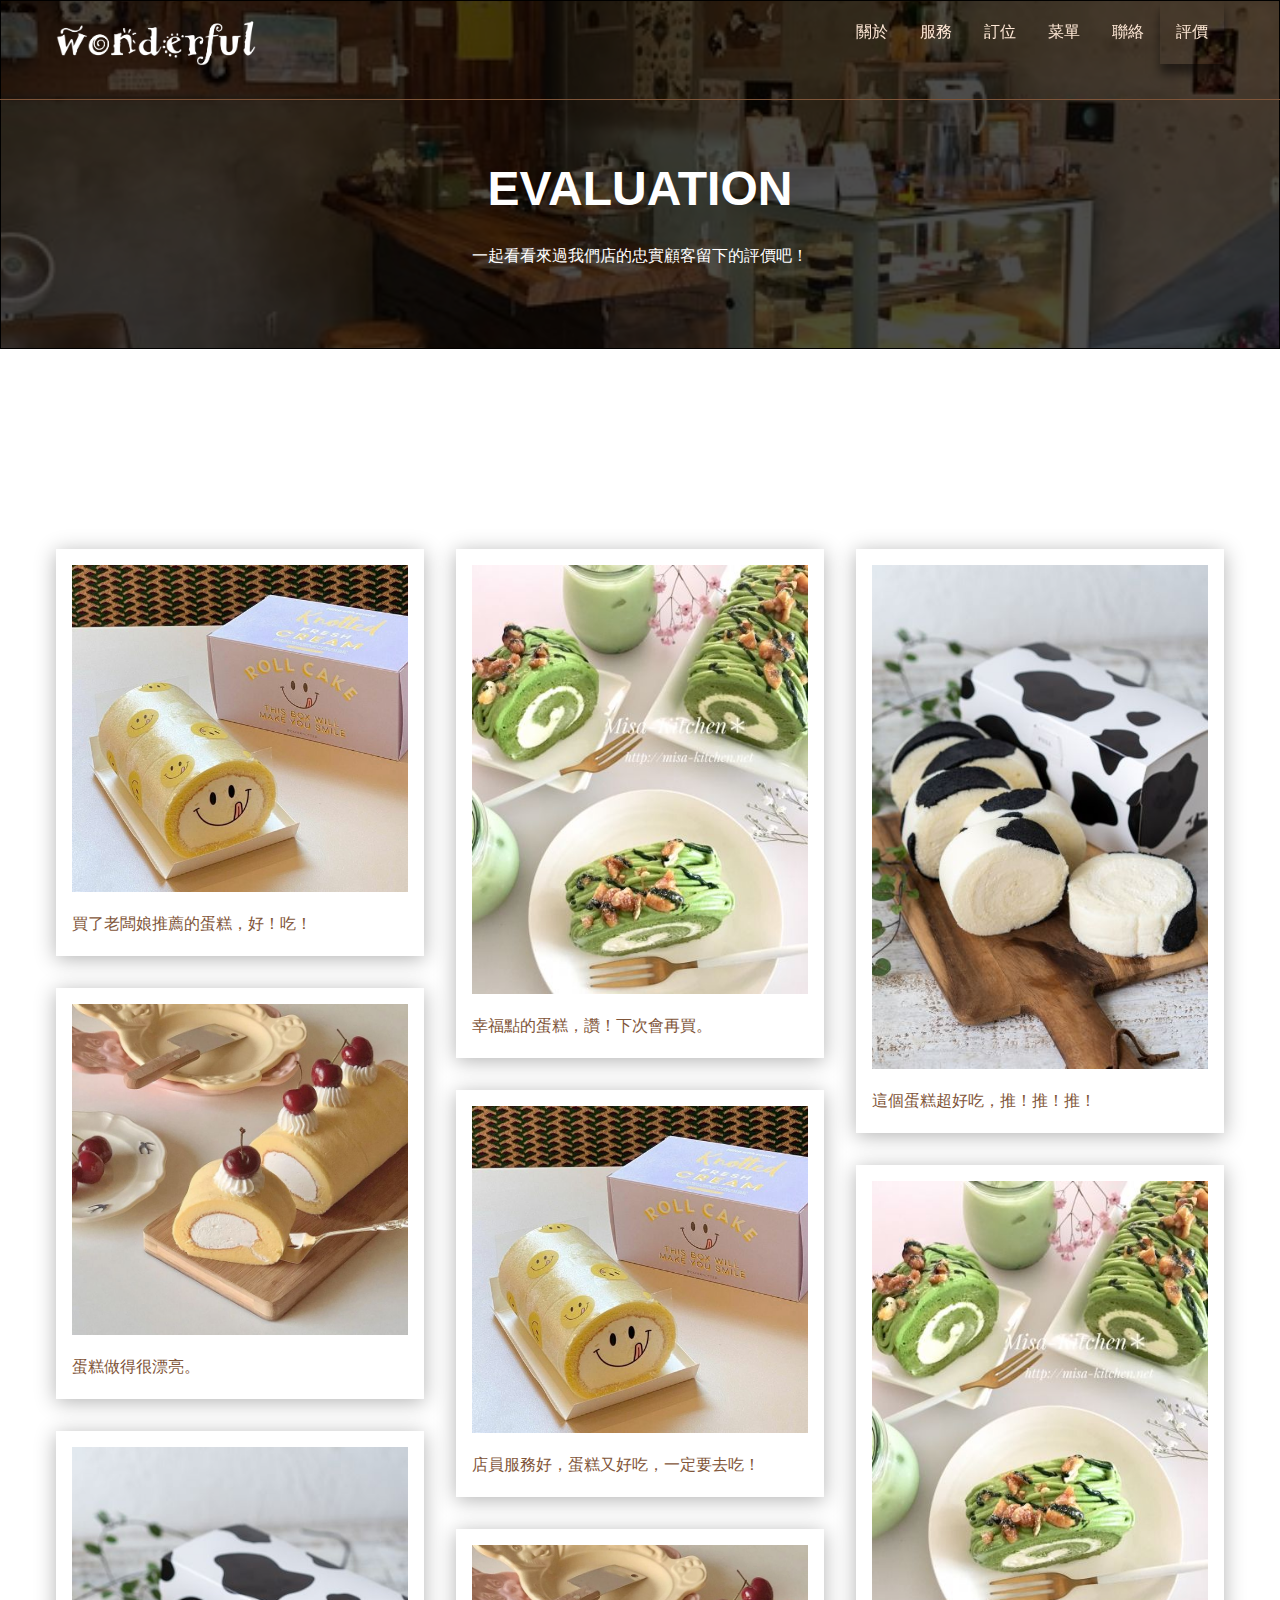
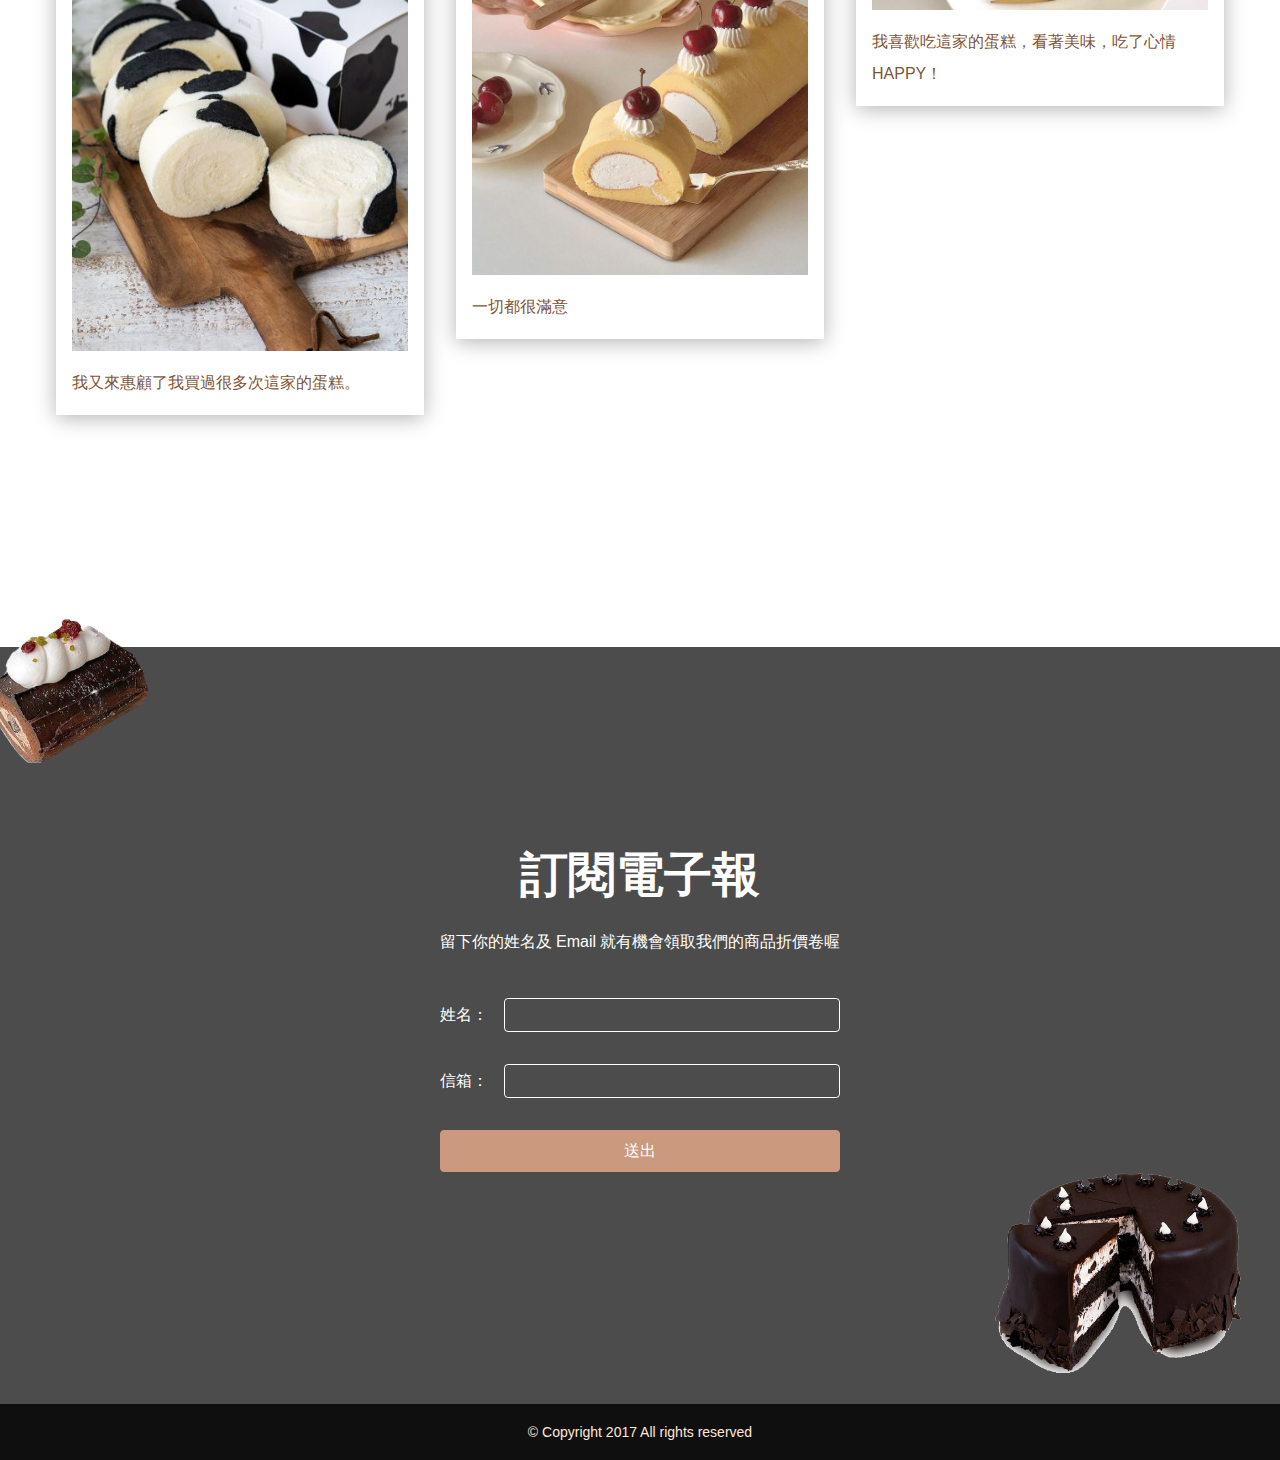
<file: evaluation.html>
<!DOCTYPE html>
<html lang="zh-Hent-TW">
<head>
	<meta charset="UTF-8">
	<meta name="viewport" content="width=device-width, initial-scale=1.0">
	<title>幸福點</title>
	<!-- Normalize -->
	<link rel="stylesheet" href="assets/css/normalize.css">
	<!-- Vendor -->
	<link rel="stylesheet" href="assets/vendor/owlcarousel2/assets/owl.carousel.min.css">
	<link rel="stylesheet" href="assets/vendor/fancybox3/jquery.fancybox.css">
	<!-- <link rel="stylesheet" href="assets/vendor/owlcarousel2/assets/owl.theme.default.min.css"> -->
	<!-- Custom -->
	<link rel="stylesheet" href="assets/css/style.css">
</head>
<body>
	<div class="wrapper">

		<!-- Start header -->
		<header class="header">
			<div class="navbar">
				<div class="container">
					<a href="#!" class="brand">
						<h1>幸福點</h1>
					</a>
					<ul class="nav js-onePageNav">
						<li class="nav-item">
							<a href="index.html#about" class="nav-link">關於</a>
						</li>
						<li class="nav-item">
							<a href="index.html#service" class="nav-link">服務</a>
						</li>
						<li class="nav-item">
							<a href="index.html#reservation" class="nav-link">訂位</a>
						</li>
						<li class="nav-item">
							<a href="index.html#menu" class="nav-link">菜單</a>
						</li>
						<li class="nav-item">
							<a href="index.html#contact" class="nav-link">聯絡</a>
						</li>
						<li class="nav-item active">
							<a href="evaluation.html" class="nav-link">評價</a>
						</li>
						<!-- <a href="#!" class="close-btn">
							<span></span>
							<span></span>
						</a> -->
					</ul>
					<a href="#!" class="menu-toggle">
						<span></span>
						<span></span>
						<span></span>
					</a>
				</div>
			</div>
		</header>
		<!-- End header -->

		<!-- Start main -->
		<section class="main">
			
			<!-- Start page title -->
			<div class="page-title">
				<div class="mask-dark"></div>
				<div class="section-intro js-fadeInUp">
					<h2 class="title">EVALUATION</h2>
					<p class="para">一起看看來過我們店的忠實顧客留下的評價吧！</p>
				</div>
			</div>
			<!-- End page title -->

			<!-- Start evaluation -->
			<div class="hero">
				<div class="container">
					<div class="masonry-row">
						<div class="masonry-col">
							<div class="eval-card">
								<img class="image" src="assets/images/evaluation/002.jpg" alt="">
								<p class="para">買了老闆娘推薦的蛋糕，好！吃！</p>
							</div>
						</div>
						<div class="masonry-col">
							<div class="eval-card">
								<img class="image" src="assets/images/evaluation/001.jpg" alt="">
								<p class="para">幸福點的蛋糕，讚！下次會再買。</p>
							</div>
						</div>
						<div class="masonry-col">
							<div class="eval-card">
								<img class="image" src="assets/images/evaluation/003.jpg" alt="">
								<p class="para">這個蛋糕超好吃，推！推！推！</p>
							</div>
						</div>
						<div class="masonry-col">
							<div class="eval-card">
								<img class="image" src="assets/images/evaluation/004.jpg" alt="">
								<p class="para">蛋糕做得很漂亮。</p>
							</div>
						</div>
						<div class="masonry-col">
							<div class="eval-card">
								<img class="image" src="assets/images/evaluation/002.jpg" alt="">
								<p class="para">店員服務好，蛋糕又好吃，一定要去吃！</p>
							</div>
						</div>
						<div class="masonry-col">
							<div class="eval-card">
								<img class="image" src="assets/images/evaluation/001.jpg" alt="">
								<p class="para">我喜歡吃這家的蛋糕，看著美味，吃了心情HAPPY！</p>
							</div>
						</div>
						<div class="masonry-col">
							<div class="eval-card">
								<img class="image" src="assets/images/evaluation/003.jpg" alt="">
								<p class="para">我又來惠顧了我買過很多次這家的蛋糕。</p>
							</div>
						</div>
						<div class="masonry-col">
							<div class="eval-card">
								<img class="image" src="assets/images/evaluation/004.jpg" alt="">
								<p class="para">一切都很滿意</p>
							</div>
						</div>
					</div>
				</div>
			</div>
			<!-- End evaluation -->
			
		</section>
		<!-- End main -->

		<!-- Start footer -->
		<footer class="footer">
			<div class="mask-dark"></div>
			<div class="hero">
				<img src="assets/images/parallax/006.png" alt="" class="rellax parallax-6" data-rellax-speed="-2">
				<img src="assets/images/parallax/007.png" alt="" class="rellax parallax-7" data-rellax-speed="-2">
				<div class="container">
					<!-- <a href="#!" class="brand"></a>
					<ul class="nav">
						<li class="nav-item">
							<a href="" class="nav-link">關於</a>
						</li>
						<li class="nav-item">
							<a href="" class="nav-link">服務</a>
						</li>
						<li class="nav-item">
							<a href="" class="nav-link">訂位</a>
						</li>
						<li class="nav-item">
							<a href="" class="nav-link">菜單</a>
						</li>
						<li class="nav-item">
							<a href="" class="nav-link">聯絡</a>
						</li>
					</ul> -->
					<div class="section-intro js-fadeInUp">
						<h2 class="title">訂閱電子報</h2>
						<p class="para">留下你的姓名及 Email 就有機會領取我們的商品折價卷喔</p>
					</div>

					<form class="form js-fadeInUp" action="http://www.newsleopard.com/mailverify.htm?x=0000000065862abb01658ae5d37d35b1" target="popupwindow" method="post" onsubmit="window.open('', 'popupwindow', 'yesscrollbars=,width=350,height=115');return true">
						<div class="form__item">
							<label class="form__label" for="name">姓名：</label>
							<input id="name" class="form__input" type="text" name="name">
						</div>
						<div class="form__item">
							<label class="form__label" for="mail">信箱：</label>
							<input id="mail" class="form__input" type="email" name="email">
						</div>
						<div class="form__item">
							<input class="form__submit btn btn-primary btn-lg" type="submit" value="送出">
						</div>
					</form>

				</div>
			</div>
			<div class="copyright">
				<p>© Copyright 2017 All rights reserved</p>
			</div>
		</footer>
		<!-- End footer -->

	</div>
</body>
<!-- JS -->
<!-- lib -->
<script src="assets/vendor/jquery/jquery-3.3.1.min.js"></script>
<!-- vendor -->
<script src="assets/vendor/masonry/masonry.pkgd.min.js"></script>
<!-- custom -->
<script>
	// 導覽列的變化
	// x = $('.navbar').height();
	// console.log(x);
	// 抓取視窗偵測滾動事件
	$(window).scroll(function(){
		scrolledPx = $(this).scrollTop(); //抓取滾動距離
		if(scrolledPx >= 80){ //條件判斷 "如果滾動距離大於200px"
			$('.navbar').addClass('active'); //加上 active class
		}else{
			$('.navbar').removeClass('active'); //移除 active class
		}
	})

	// 彈跳選單 or 下拉選單
	$('.menu-toggle').on('click', function(){
		$(this).toggleClass('active');
		$('.navbar .nav').toggleClass('active');
	})
	$('.nav-link').on('click', function(){
		$('.menu-toggle').removeClass('active');
		$('.navbar .nav').removeClass('active');
	})

	// Masonry
	$('.masonry-row').masonry({
		itemSelector: '.masonry-col'
	});

</script>

</html>
</file>
<file: assets/css/style.css>
/**
 * Page name
 * Copyright 2017
 * Author
 * Licensed 
 */
/*------------------------------------*\
    Content
\*------------------------------------*/
/**
 * Content............You're reading it!
 * Globel...............Set common style
 * Layout...........Set grid
 * Components...........Set components styles
 */
 
 
/*------------------------------------*\
    Globel
\*------------------------------------*/
*{
	box-sizing: border-box;
	position: relative;
}
html,body{
	font-family: '微軟正黑體', arial;
	color: #7f5539;
}
h1,h2,h3,h4,h5,h6,p{
	padding: 0;
	margin: 0;
}
ul{
	list-style: none;
	margin: 0;
	padding: 0;
}
a{
	text-decoration: none;
	color: #7f5539;
	outline: none;
}

/*------------------------------------*\
    Layout
\*------------------------------------*/
.container{
	max-width: 1200px;
	margin: 0 auto;
	/*border: 1px solid #ccc;*/
	height: 100%;
	padding-right: 16px;
	padding-left: 16px;
}
.row{
	margin-left: -16px;
	margin-right: -16px;
}
.row:after{
	content: '';
	display: block;
	clear: both;
}
.col-lg-6,.col-lg-4,.col-lg-3,
.col-md-6,.col-md-12,
.col-sm-12{
	float: left;
	/*border: 1px solid red;*/
	padding-left: 16px;
	padding-right: 16px;
}
.col-lg-6{
	width: 50%;
}
.col-lg-4{
	width: 33.3333333%;
}
.col-lg-3{
	width: 25%;
}
@media (max-width: 768px){
	.col-md-6{
		width: 50%;
	}
	.col-md-12{
		width: 100%;
	}
}
@media (max-width: 576px){
	.col-sm-12{
		width: 100%;
	}
}
/*------------------------------------*\
    Components
\*------------------------------------*/

/* btn */
.btn{
	display: inline-block;
	font-size: 16px;
	line-height: 24px;
	padding: 4px 16px;
	border: 1px solid #fff;
	color: #fff;
	border-radius: 4px;
	transition: all 0.3s;
	cursor: pointer;
	outline: none;
}
/* 大小設定 */
.btn.btn-lg{
	padding: 8px 32px;
}
/* 主要按鈕 */
.btn.btn-primary{
	background-color: #cb997e;
	border: 1px solid #cb997e;
	color: #fefefe;
}
.btn.btn-primary:hover{
	background-color: #9c6644;
	border: 1px solid #cb997e;
	box-shadow: 0 10px 10px rgba(0.5,0.5,0.5,0.5)
}
/* 次要按鈕 */
.btn.btn-secondary{
	border: 1px solid #cb997e;
	color: #d5a26f;
}
.btn.btn-secondary:hover{
	background-color: #9c6644;
	color: #fefefe;
	box-shadow: 0 10px 10px rgba(0.5,0.5,0.5,0.5)
}
.btn-group-center{
	text-align: center;
}
.btn-group-center .btn{
	margin-left: 12px;
	margin-right: 12px;
}
.btn-group-right{
	text-align: right;
}
.btn-group-right .btn{
	margin-left: 24px;
}
@media (max-width: 576px){
	.btn-group-center{
		display: flex;
		flex-direction: column;
		width: 240px;
		margin: 0 auto;
	}
	.btn-group-center .btn{
		margin-bottom: 24px;
	}
	.btn-group-center .btn:last-child{
		margin-bottom: 0;
	}
}

/* image-container */
.image-container{
	width: 100%;
}
.image-container:before{
	content: '';
	display: block;
	width: 100%;
	padding-top: 75%;
}
.image-container .image{
	position: absolute;
	top: 0;
	left: 0;
	width: 100%;
	height: 100%;
	background-position: center;
	background-size: cover;
	background-repeat: no-repeat;
}

/* navbar */
.navbar{
	height: 100px;
	/*background-color: rgba(0,0,0,0.8);*/
	border-bottom: 1px solid #7f5539;
	position: fixed;
	top: 0;
	left: 0;
	z-index: 500;
	width: 100%;
	transition: all 0.3s;
}
.navbar.active{
	height: 64px;
	border-bottom: 0px;
	background-color: rgba(0,0,0,0.8);
}
.navbar .brand{
	display: inline-block;
	width: 200px;
	height: 80px;
	background-image: url('../images/common/logo.jpg');
	background-size: contain;
	background-position: center;
	background-repeat: no-repeat;

	text-indent: 100%;
	white-space: nowrap;
	overflow: hidden;
	transition: all 0.3s;
}
.navbar.active .brand{
	width: 160px;
	height: 64px;
}
.navbar .nav{
	float: right;
}
.navbar .nav .nav-item{
	float: left;
}
.navbar .nav .nav-link{
	color: #ffe8d6;
	display: block;
	line-height: 24px;
	padding: 20px 16px;
	transition: all 0.3s;
}
.navbar .nav .nav-link:hover,
.navbar .nav .nav-item.active .nav-link{
	color: #ffe8d6;
	box-shadow: 0 10px 10px rgba(0.5,0.5,0.5,0.5)
}
@media (max-width: 768px){
	.navbar .nav{
		position: fixed;
		top: 0;
		left: 0;
		width: 100%;
		height: 100%;
		background-color: #000;
		z-index: 500;

		display: flex;
		justify-content: center;
		flex-direction: column;
		
		opacity: 0;
		visibility: hidden;
		transition: all 0.3s;
	}
	.navbar .nav.active{
		opacity: 1;
		visibility: visible;
	}
	.navbar .nav .nav-item{
		float: none;
	}
	.navbar .nav .nav-item .nav-link{
		width: 100%;
		padding: 12px 16px;
		text-align: center;
	}
}

/* menu-toggle */
.menu-toggle{
	width: 48px;
	height: 48px;
	float: right;
	margin-top: 8px;
	padding: 12px 8px;
	display: none;
	z-index: 600;
}
@media (max-width: 768px){
	.menu-toggle{
		display: block;
	}
}
.menu-toggle span{
	width: 32px;
	height: 2px;
	display: block;
	background-color:#ffe8d6;
	/*margin-bottom: 8px;*/
	position: absolute;
	left: 50%;
	transform: translate(-50%,0);
	transition: all 0.3s;
}
.menu-toggle span:nth-child(1){
	top: 12px;
}
.menu-toggle.active span:nth-child(1){
	top: 50%;
	transform: translate(-50%,-50%) rotate(45deg);
}
.menu-toggle span:nth-child(2){
	top: 22px;
}
.menu-toggle.active span:nth-child(2){
	opacity: 0;
}
.menu-toggle span:nth-child(3){
	top: 32px;
}
.menu-toggle.active span:nth-child(3){
	top: 50%;
	transform: translate(-50%,-50%) rotate(-45deg);
}


/* close-btn */
.close-btn{
	width: 48px;
	height: 48px;
	position: absolute;
	right: 16px;
	top: 8px;
	display: none;
}
@media (max-width: 768px){
	.close-btn{
		display: block;
	}
}
.close-btn span{
	width: 40px;
	height: 2px;
	background-color: #ffe8d6;
	display: block;
	position: absolute;
	top: 50%;
	left: 50%;
	transform: translate(-50%,-50%);
}
.close-btn span:nth-child(1){
	transform: translate(-50%,-50%) rotate(45deg);
}
.close-btn span:nth-child(2){
	transform: translate(-50%,-50%) rotate(-45deg);
}

/* hero */
.hero{
	padding-top: 200px;
	padding-bottom: 200px;
}
@media (max-width: 768px){
	.hero{
		padding-top: 80px;
		padding-bottom: 80px;
	}
}
.hero.hero-bg-white{
	background-color:#ffe8d6;
}
.hero.hero-bg-grey{
	background-color:#ffe8d6;
}

/* jumbotron */
.jumbotron{
	border: 1px solid #000;
	padding-top: 184px;
	padding-bottom: 120px;
	/*background-image: url('../images/bg/bg001.jpg');*/
	background-position: center;
	background-size: cover;
	background-attachment: fixed;
}
.jumbotron .mask-dark{
	background-color: rgba(0,0,0,0.2);
}
.jumbotron .logo-image{
	width: 320px;
	height: 320px;
	background-image: url('../images/common/logo-w.png');
	background-position: center;
	background-size: contain;
	background-repeat: no-repeat;
	margin: 0 auto;
}
@media (max-width: 768px){
	.jumbotron{
		padding-top: 144px;
		padding-bottom: 80px;
	}
	.jumbotron .logo-image{
		width: 200px;
		height: 200px;
	}
}

/* mask */
.mask-dark{
	position: absolute;
	width: 100%;
	height: 100%;
	left: 0;
	top: 0;
	background-color: rgba(0,0,0,0.7);
}

/* about-preview */
@media (max-width: 768px){
	.about-preview{
		margin-bottom: 48px;
	}
}
.about-preview .title{
	font-size: 32px;
	color: #7f5539;
	margin-bottom: 24px;
	margin-top: 80px;
}
@media (max-width: 992px){
	.about-preview .title{
		margin-top: 0;
	}
}
.about-preview .para{
	font-size: 16px;
	line-height: 32px;
	color: #cb997e;
	margin-bottom: 24px;
}

/* section-intro */
.section-intro{
	text-align: center;
	margin-bottom: 40px;
}
.section-intro .title{
	font-size: 48px;
	color:#7f5539;
	margin-bottom: 24px;
}
.section-intro .para{
	font-size: 16px;
	line-height: 32px;
	color: #d5a26f;
}
@media (max-width: 768px){
	.section-intro .title{
		font-size: 32px;
	}
}

/* service-item */
@media (max-width: 768px){
	.service-item{
		margin-bottom: 48px;
	}
	.service-group [class^="col-"]:last-child .service-item{
		margin-bottom: 0;
	}
}
.service-item .preview{
	padding-top: 16px;
}
.service-item .title{
	font-size: 24px;
	color: #ffe8d6;
	margin-bottom: 8px;

	white-space: nowrap;
	overflow: hidden;
	text-overflow: ellipsis;
}
.service-item .subtitle{
	font-size: 14px;
	color: #cb997e;
	margin-bottom: 16px;
}
.service-item .para{
	color: #cb997e;
	font-size: 16px;
	line-height: 24px;
	margin-bottom: 24px;

	/*border: 1px solid #000;*/
	height: 72px;
	overflow: hidden;
}

/* reservation */
.reservation{
	background-image: url('../images/bg/bg002.jpg');
	background-position: center;
	background-size: cover;
	background-attachment: fixed;
}
.reservation .section-intro .title,
.reservation .section-intro .para{
	color: #fefefe;
}

/* menu-list */
.menu-list{
	margin-bottom: 64px;
}
.menu-list:last-child{
	margin-bottom: 0;
}
.menu-list .title-bar{
	/*border: 1px solid #000;*/
	margin-bottom: 24px;
}
.menu-list .title-bar:after{
	content: '';
	display: block;
	clear: both;
}
.menu-list .title-bar .title{
	font-size: 24px;
	line-height: 40px;
	color: #d5a26f;
	float: left;
	padding-left: 16px;
}
.menu-list .title-bar .title:before{
	content: '';
	display: inline-block;
	width: 4px;
	height: 24px;
	background-color: #d5a26f;
	
	position: absolute;
	left: 0;
	top: 50%;
	transform: translate(0,-50%);
}
.menu-list .title-bar .btn{
	padding-top: 8px;
	padding-bottom: 8px;
	float: right;
}
.menu-list .list-item .image-container{
	margin-bottom: 16px;
}
.menu-list .list-item .image-container:before{
	padding-top: 100%;
}
.menu-list .list-item .title{
	font-size: 18px;
	color: #d5a26f;
	line-height: 24px;
	margin-bottom: 8px;
}
.menu-list .list-item .subtitle{
	font-size: 14px;
	color: #d5a26f;
}
@media (max-width: 768px){
	.menu-list .list-item{
		/*margin-bottom: 48px;*/
	}
}

/* owl-carousel */
.owl-theme .owl-dots{
	display: flex;
	justify-content: center;
	margin-top: 24px;
}
@media (max-width: 768px){
	.owl-theme .owl-dots{
		margin-bottom: 24px;
	}
}
.owl-theme button.owl-dot{
	display: inline-block;
	vertical-align: top;
	width: 15px;
	height: 15px;
	border-radius: 50%;
	background-color: #ccc;
	outline: none;
	margin: 0 4px;
}
.owl-theme button.owl-dot.active{
	background-color: #7f5539;
}
.owl-theme .owl-nav{
	position: absolute;
	top: calc((100% - 106px) / 2);
	width: 100%;
}
.owl-theme .owl-nav button.owl-prev,
.owl-theme .owl-nav button.owl-next{
	width: 40px;
	height: 40px;
	border-radius: 50%;
	background-color: #9c6644;
	outline: none;
	color: #fff;
	box-shadow: 0 3px 5px rgba(0,0,0,0.5);
	position: absolute;
	transform: translate(0,-50%);
	top: 0;
	opacity: 0.5;
	transition: all 0.3s;
}
.owl-theme:hover .owl-nav button.owl-prev,
.owl-theme:hover .owl-nav button.owl-next{
	opacity: 1;
	box-shadow: 0 10px 10px rgba(0.5,0.5,0.5,0.5)
}
@media (max-width: 768px){
	.owl-theme .owl-nav button.owl-prev,
	.owl-theme .owl-nav button.owl-next{
		opacity: 1;
	}
}
.owl-theme .owl-nav button.owl-prev{
	left: -16px;
}
.owl-theme .owl-nav button.owl-next{
	right: -16px;
}



/* contact */
.contact-info{
	padding-top: 40px;
}
.contact-info .info-item{
	margin-bottom: 24px;
}
.contact-info .info-item .title{
	color: #7f5539;
	margin-bottom: 16px;
}
.contact-info .info-item .title span{
	display: inline-block;
	border-bottom: 2px solid #7f5539;
	line-height: 36px;
}
.contact-info .info-item .info{
	line-height: 32px;
}
.map-container{
	width: 100%;
	padding-top: 75%;
}
.map-container iframe{
	position: absolute;
	top: 0;
	left: 0;
}

/* footer */
.footer{
	background-image: url('../images/bg/bg003.jpg');
	background-position: center;
	background-size: cover;
	background-attachment: fixed;
}
.footer .brand{
	width: 240px;
	height: 240px;
	display: block;
	margin: 0 auto;
	background-image: url('../images/common/logo-w.png');
	background-position: center;
	background-size: contain;
}
@media (max-width: 768px){
	.footer .brand{
		width: 200px;
		height: 200px;
	}
}
.footer .nav{
	display: flex;
	justify-content: center;
}
.footer .nav .nav-link{
	display: block;
	color: #fefefe;
	padding: 24px;
	line-height: 24px;
	transition: all 0.3s;
}
@media (max-width: 768px){
	.footer .nav .nav-link{
		padding: 24px 8px;
	}
}
.footer .nav .nav-link:hover{
	color: #ffe8d6;
	box-shadow: 0 10px 10px rgba(0.5,0.5,0.5,0.5)
}
.footer .copyright{
	background-color: rgba(0,0,0,0.8);
	color: #ffe8d6;
	text-align: center;
	line-height: 24px;
	padding: 16px 0;
	font-size: 14px;
}
.footer .section-intro .title,
.footer .section-intro .para{
	color: #fff;
}

/* form */
.form{
	max-width: 400px;
	margin: 0 auto;
}
.form__item{
	display: flex;
	margin-bottom: 32px;
	align-items: center;
}
.form__label{
	color: #fff;
	margin-right: 16px;
}
.form__input{
	display: inline-block;
	flex: 1;
	border: 1px solid #fff;
	line-height: 32px;
	background-color: transparent;
	color: #fff;
	border-radius: 4px;
	padding: 0 8px;
	outline: none;
}
.form__input:focus{
	border: 1px solid #d5a26f;
}
.form__submit{
	flex: 1;
}

/* hidden */
.desktop-hidden{
	display: none;
}
@media (max-width: 768px){
	.desktop-hidden{
		display: block;
	}
	.mobile-hidden{
		display: none;
	}
}

/* parallax */
.rellax{
	position: absolute;
}
@media (max-width: 1024px){
	.rellax{
		display: none;
	}
}
.parallax-1{
	width: 30%;
	right: 0;
	top: -20%;
}
.parallax-2{
	width: 20%;
	left: 0;
	top: -20%;
}
.parallax-3{
	width: 25%;
	right: 0;
	top: -25%;
}
.parallax-4{
	width: 30%;
	left: 0;
	top: 0%;
}
.parallax-5{
	width: 22%;
	right: 0;
	top: -15%;
}
.parallax-6{
	width: 30%;
	left: -10%;
	top: -15%;
}
.parallax-7{
	width: 25%;
	right: 0%;
	bottom: 0%;
}

/* evaluation page */

/* page title */
.page-title{
	padding-top: 160px;
	padding-bottom: 76px;
	border: 1px solid #000;
	background-image: url('../images/bg/bg001.jpg');
	background-size: cover;
	background-position: center;
	background-repeat: no-repeat;
}
.page-title .section-intro{
	margin-bottom: 0;
}
.page-title .section-intro .title,
.page-title .section-intro .para{
	color: #fff;
}

/* eval card */
.eval-card{
	padding: 16px;
	box-shadow: 0 3px 20px rgba(0,0,0,0.3);
	margin-bottom: 32px;
}
.eval-card .image{
	display: block;
	width: 100%;
	margin-bottom: 16px;
}
.eval-card .para{
	line-height: 32px;
	font-size: 16px;
}

.masonry-row{
	margin-left: -16px;
	margin-right: -16px;
}
.masonry-col{
	padding-left: 16px;
	padding-right: 16px;
	width: 33.333333%;
}
@media (max-width: 768px){
	.masonry-col{
		width: 50%;
	}
}
@media (max-width: 576px){
	.masonry-col{
		width: 100%;
	}
}
</file>
